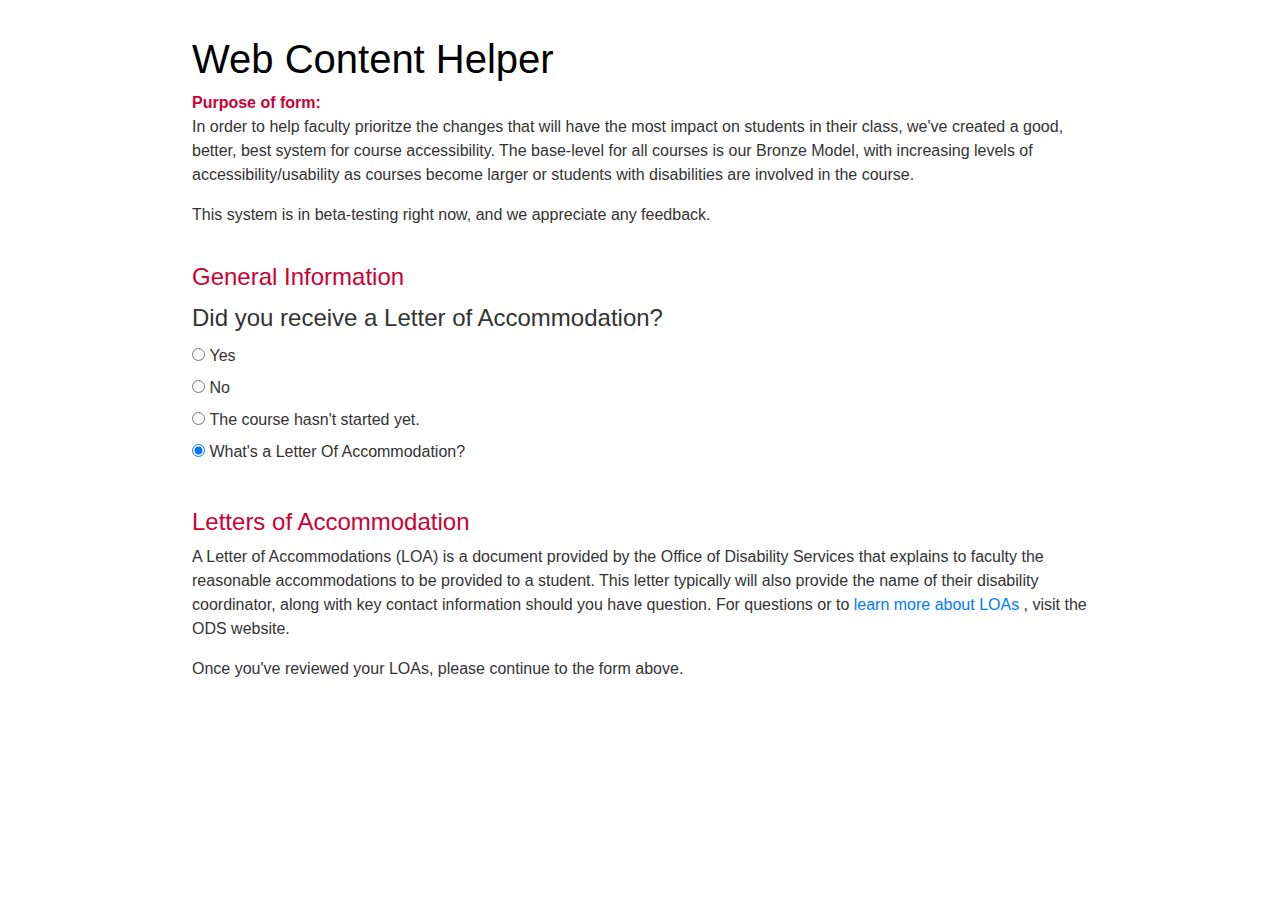
<file: CourseContent/CourseContentHelperV2.html>
<!DOCTYPE html>
<html>
<head>
    <title> Course Content Helper </title>
    <meta name="description" content="Course Content Grader" />
     <link rel="stylesheet" href="https://maxcdn.bootstrapcdn.com/bootstrap/4.0.0/css/bootstrap.min.css"
        integrity="sha384-Gn5384xqQ1aoWXA+058RXPxPg6fy4IWvTNh0E263XmFcJlSAwiGgFAW/dAiS6JXm" crossorigin="anonymous">
    <link rel="stylesheet" href=".\style-Math.css">

<!-- Style Guide to be moved to css file-->
<style>
  #response {
    display: none;
  }
  
  meter {
  width: 80%;
  height: 25px;
}

  #Final {
    display: none;
  }
  </style>

</head>
<body>
  <main> 
    <h1> Web Content Helper </h1>
    <blockquote> 
      <b> Purpose of form: </b>
      <p> In order to help faculty prioritze the changes that will have the most impact on students in their class, we've created a good, better, best system for course accessibility. The base-level for all courses is our Bronze Model, with increasing levels of accessibility/usability as courses become larger or students with disabilities are involved in the course. </p>
      <p> This system is in beta-testing right now, and we appreciate any feedback. </p> 
    </blockquote>

  
    <h2> General Information </h2>
    <form id="Q1LOA">
    <fieldset>
        <legend>Did you receive a Letter of Accommodation?</legend>
        <div>
          <input type="radio" id="Yes" name="LOA" value="Yes"  />
          <label for="Yes">Yes</label>
        </div>
      
        <div>
          <input type="radio" id="No" name="LOA" value="No" />
          <label for="No">No</label>
        </div>
      
        <div>
          <input type="radio" id="TooSoon" name="LOA" value="Maybe" />
          <label for="Maybe">The course hasn't started yet. </label>
        </div>

        <div>
          <input type="radio" id="WhatLOA" name="LOA" value="WhatLOA" checked />
          <label for="WhatLOA"> What's a Letter Of Accommodation? </label>
        </div>
      </fieldset>
<p></p>
    </form>


    <div id="response">
      <!-- This div will be displayed based on the selected option -->

      <div id="silver-gold">
        <b> Great! </b> Given the information you've provided, you may be in our <b>Silver</b> or <b> Gold </b> category. Let's learn a little bit more about what you're students are approved for: 
        <p></p>
    
        <form id="accommodations" action="#" method="post">
          <fieldset>
            <legend>What accommodations are your students approved for </legend>
            <div>
              <input type="checkbox" id="SR" name="Accom" value="SR" />
              <label for="SR">Use of a screen reader </label>
            </div>
            <div>
              <input type="checkbox" id="FM" name="Accom" value="FM"  />
              <label for="FM">Use of an FM system </label>
            </div>
                  
            <div>
              <input type="checkbox" id="ASLCART" name="Accom" value="ASL" />
              <label for="ASLCART"> American Sign Language or Communication Access in Realtime Translation  </label>
            </div>
                  
            <div>
              <input type="checkbox" id="Captioning" name="Accom" value="Caption" />
              <label for="Captioning">Captioning on Videos </label>
            </div>
                  
            <div>
              <input type="checkbox" id="EL" name="Accom" value="EL" />
              <label for="EL">Enlarged Font  </label>
            </div>

            <div>
              <input type="checkbox" id="Exams" name="Accom" value="exams"/>
              <label for="Exams">Extended Time on Exams </label>
            </div>
          
            <div>
              <input type="checkbox" id="AFT" name="Accom" value="AFT"/>
              <label for="AFT">Alternate Format Text </label>
            </div>
            
            <div>
              <input type="checkbox" id="Notetaking" name="Accom" value="NT" />
              <label for="Notetaking">Use of a Note-taker </label>
            </div>
        
          </fieldset>
        
          <button onclick="FinalResults1()"> Submit Form </button>
        </form>
      </div> 

      <div id="no-response"> 
        <b> Great! </b> Given the information you've provided, you may be in our <b>Bronze</b> or <b> Silver </b> category. Let's learn a little bit more about what your course: 
        <p></p>
        <form id="ClassSize">
          <fieldset>
              <legend>What is the total size of your classs?</legend>
              <div>
                <input type="radio" id="Large" name="ClassSize" value="Large"  />
                <label for="Large"> 50 students or more </label>
              </div>
            
              <div>
                <input type="radio" id="Samll" name="ClassSize" value="Small"  />
                <label for="Small">Less than 50 students </label>
              </div>
            </fieldset>
      <p></p>
      <fieldset>
        <legend>Describe the type of elements you are using in your course: </legend>
        <div>
          <input type="checkbox" id="PPT" name="ClassContent" value="PPT" />
          <label for="PPT">PowerPoints </label>
        </div>
        <div>
          <input type="checkbox" id="Handouts" name="ClassContent" value="Handouts" />
          <label for="Handouts">Hand Outs </label>
        </div>
        <div>
          <input type="checkbox" id="Videos" name="ClassContent" value="Videos" />
          <label for="Videos"> Videos </label>
        </div>
 
        </fieldset> 
          </form>
          <button onclick="FinalResults2()"> Submit Form </button>
      </div>
      <p id="maybe-response">Maybe Options.</p>

   
    </div>

    <div id="WhatsALOA">
      <h2> Letters of Accommodation </h2>
      <p> A Letter of Accommodations (LOA) is a document provided by the Office of Disability Services that explains to faculty the reasonable accommodations to be provided to a student. This letter typically will also provide the name of their disability coordinator, along with key contact information should you have question. For questions or to <a href="https://ods.rutgers.edu/letter-accommodation">learn more about LOAs </a>, visit the ODS website.  </p>
      <p> Once you've reviewed your LOAs, please continue to the form above. </p>
    </div>


 <!-- JAVASCRIPT Controls for General Information Form -->   
<script>
  const form = document.getElementById('Q1LOA');
  const responseDiv = document.getElementById('response');
  
  form.addEventListener('input', (e) => {
    if (e.target.type === 'radio') {
      if (e.target.value === 'Yes') {
        responseDiv.style.display = 'block';
        document.getElementById('silver-gold').style.display = 'block';
        document.getElementById('no-response').style.display = 'none';
        document.getElementById('maybe-response').style.display = 'none';
        document.getElementById('WhatsALOA').style.display = 'none';
      } else if (e.target.value === 'No' || e.target.value === 'Maybe') {
        responseDiv.style.display = 'block';
        document.getElementById('silver-gold').style.display = 'none';
        document.getElementById('no-response').style.display = 'block';
        document.getElementById('maybe-response').style.display = 'none';
        document.getElementById('WhatsALOA').style.display = 'none';
      } else if (e.target.value === 'WhatLOA') {
        responseDiv.style.display = 'block';
        document.getElementById('silver-gold').style.display = 'none';
        document.getElementById('no-response').style.display = 'none';
        document.getElementById('maybe-response').style.display = 'none';
        document.getElementById('WhatsALOA').style.display = 'block';
      }
    }
  });
</script>

<!-- JAVASCRIPT Controls for If you have a LOA-->

<script>
  const form2 = document.getElementById('accommodations');
  var SRisChecked = document.getElementById('SR');
  var FMisChecked = document.getElementById('FM');
  var ASLCARTisChecked = document.getElementById('ASLCART');
  var CaptionisChecked = document.getElementById('Captioning');
  var ELisChecked = document.getElementById('EL');
  var ExamsisChecked = document.getElementById('exams');
  var AFTisChecked = document.getElementById('AFT');
  var NTisChecked = document.getElementById('NT');

  
  function LevelCheck(){
    if (SRisChecked.checked || FMisChecked.checked || ASLCARTisChecked.checked || CaptionisChecked.checked || ELisChecked.checked){
        document.write("Your course falls into the <b> Gold Category </b> of our minimum course accessibility standards. This most likely means that you have a student with a sever disability in your course, such as someone who is blind, d/Deaf or Hard of Hearing. We recommend you reach out to the students coordinator to ensure you are getting appropriate help with the items below <p> Important to note: Given the nature of the students disability, we've only prioritized those items that would make the most impact to a Gold level standard. The rest have remained as Silver.");
    }
    else { 
        document.write("Your course falls into the <b> Silver Category </b> of our minimum course accessibility standards. This means you have a student with a disability in your class, but the nature of their disability does not warrant the higher level of standards required for Gold.");
    }
  }  

  function ImageCheck(){
    if (SRisChecked.checked || ELisChecked.checked) {
        document.write("<h2> Images </h2>" +
        "<b> Gold Level - Prioritize </b> <br>" +
        "<ul>" +
            "<li> <a href='https://it.rutgers.edu/digital-accessibility/course-content-images/#Images1.1'> All instructor created content must have a useful alt-text for all images. This includes documents, PowerPoint, Canvas content, etc. </a> </li>" +
            "<li> <a href='https://it.rutgers.edu/digital-accessibility/course-content-images/#images1.2'> Students provided with instructions/ expectations on how to add alt-text to content they create. </a>	 </li>" +
            "<li> <a href='https://it.rutgers.edu/digital-accessibility/course-content-images/#images1.3'> Long descriptions provided for items where alt-text is not use-able </a> </li>" +
            "<li> <a href='https://it.rutgers.edu/digital-accessibility/course-content-images/#images1.4'> Alternative provided where long description is not use-able. </a> </li>" +            
        "</ul>" +
            "<h2> Audio Descriptions </h2>" +
            "<b> Gold Level - Prioritize </b> <br> If the student is approved for enlarged font, we recommend you reach you reach out to the students coordinator to see if this is needed as in most cases it might not. <br>" +
            "<ul>" +
            "<li> <a href='https://it.rutgers.edu/digital-accessibility/course-content-audio-video/#audiovideo1.5'>All pre-recorded video content should have extended Audio Descriptions </a>  </li>" +
            "<li> <a href='https://it.rutgers.edu/digital-accessibility/audio-video-live/#audiovideolive1.2'>All images or other content presented (via powerpoint, etc) during lectures should be verbally described </a> </li>" +      
            "<li> <a href='https://it.rutgers.edu/digital-accessibility/course-content-audio-video/#audiovideo1.3'> All instructor created videos, ie playposit videos, needs to have all images or other visible content verbally described </a> </li>" +      
        "</ul>" 
    )  ;
    }
    else {
        document.write("<h2> Images </h2>" +
        "<b> Silver Level </b> <br>" +
        "<ul>" +
          "<li> <a href='https://it.rutgers.edu/digital-accessibility/course-content-images/#Images1.1'> All instructor created content must have a useful alt-text for all images. This includes documents, PowerPoint, Canvas content, etc. </a> </li>" +
          "<li> <a href='https://it.rutgers.edu/digital-accessibility/course-content-images/#images1.2'> Students provided with instructions/ expectations on how to add alt-text to content they create. </a>	 </li>" +          
        "</ul>")  ;
    }
  }

  function VideoCheck(){
    if (FMisChecked.checked || ASLCARTisChecked.checked || CaptionisChecked.checked){
        document.write("<h2> Audio/Video (Pre-Recorded)</h2>" +
        "<b> Gold Level - Prioritize  </b> <br>" +
        "<ul>" +
            "<li> <a href='https://it.rutgers.edu/digital-accessibility/course-content-audio-video/#audiovideo1.1'>All Video Content is in Kaltura Media Space </a> </li>" +
            "<li> <a href='https://it.rutgers.edu/digital-accessibility/course-content-audio-video/#audiovideo1.4'> All items should have professional captioning done </a> </li>" +           
        "</ul>" +
            "<h2> Audio/Video (Live) </h2>" +
            "<b> Gold Level - Prioritize </b> <br>" +
            "<ul>" +
            "<li> <a href='https://it.rutgers.edu/digital-accessibility/audio-video-live/#audiovideolive1.3'>All items should have a professional Caption/ASL interpreter available</a> </li>" + 
        "</ul>" 
        );
    }
    else {
        document.write("<h2> Audio/Video (Pre-Recorded)</h2>" +
        "<b> Silver Level </b> <br>" +
        "<ul>" +
            "<li> <a href='https://it.rutgers.edu/digital-accessibility/course-content-audio-video/#audiovideo1.1'>All Video Content is in Kaltura Media Space </a> </li>" +
            "<li> <a href='https://it.rutgers.edu/digital-accessibility/course-content-audio-video/#audiovideo1.2'> Auto-captions available with ability to turn on/off </a> </li>" +           
        "</ul>" +
            "<h2> Audio/Video (Live) </h2>" +
            "<b> Silver Level </b> <br>" +
            "<ul>" +
            "<li> <a href='https://it.rutgers.edu/digital-accessibility/audio-video-live/#audiovideolive1.1'> All live audio/video has auto captions turned on/ available </a> </li>" + 
        "</ul>" 
        );
    }
  }

  function DocumentCheck(){
    if (SRisChecked.checked || ELisChecked.checked ){
        document.write("<h2> Documents</h2>" +
        "<b> Gold Level - Prioritize </b> <br>" +
        "<ul>" +
            "<li> <a href='https://it.rutgers.edu/digital-accessibility/course-content-documents/#document1.1'> Meaningful heading structure </a> </li>" +
            "<li>  <a href='https://it.rutgers.edu/digital-accessibility/course-content-documents/#document1.2'>No use of color or shape to identify meaning  </a> </li>" +
            "<li> <a href='https://it.rutgers.edu/digital-accessibility/course-content-documents/#document1.3'> Meaningful/Descriptive Links </a>  </li>" +   
            "<li> <a href='https://it.rutgers.edu/digital-accessibility/course-content-documents/#document1.4'> Accessible Tables </a>  </li>" + 
            "<li> <a href='https://it.rutgers.edu/digital-accessibility/course-content-documents/#document1.5'> Use of PPT template Layouts only (PPT) </a> </li>" + 
            "<li> <a href='https://it.rutgers.edu/digital-accessibility/course-content-documents/#document1.6'> Provide clean copies of printed/scanned materials. This includes handouts, course reserves, course packs, etc. </a>  </li>" + 
            "<li> <a href='https://it.rutgers.edu/digital-accessibility/course-content-documents/#document1.7'> Searchable PDFs only </a>  </li>" +  
            "<li> <a href='https://it.rutgers.edu/digital-accessibility/course-content-documents/#document1.9'> Alternative formats available </a>  </li>" + 
            "<li> <a href='https://it.rutgers.edu/digital-accessibility/course-content-documents/#document1.8'> Color contrast meets standards in instructor generated content </a> </li>" + 
            "<li> <a href='https://support.office.com/en-us/article/Make-your-Word-documents-accessible-d9bf3683-87ac-47ea-b91a-78dcacb3c66d'>Word/PPT/ instructor  created content is accessible </a> </li>" + 
            "<li> <a href='https://it.rutgers.edu/digital-accessibility/course-content-documents/#document1.10'> Use high contrast text (e.g., black text on white background). Use an 11-point or larger font size. </a>  </li>" + 
        "</ul>" 
        );
    }
    else {
        document.write("<h2> Documents</h2>" +
        "<b> Silver Level </b> <br>" +
        "<ul>" +
           "<li> <a href='https://it.rutgers.edu/digital-accessibility/course-content-documents/#document1.1'> Meaningful heading structure </a> </li>" +
            "<li>  <a href='https://it.rutgers.edu/digital-accessibility/course-content-documents/#document1.2'>No use of color or shape to identify meaning  </a> </li>" +
            "<li> <a href='https://it.rutgers.edu/digital-accessibility/course-content-documents/#document1.3'> Meaningful/Descriptive Links </a>  </li>" +   
            "<li> <a href='https://it.rutgers.edu/digital-accessibility/course-content-documents/#document1.4'> Accessible Tables </a>  </li>" + 
            "<li> <a href='https://it.rutgers.edu/digital-accessibility/course-content-documents/#document1.5'> Use of PPT template Layouts only (PPT) </a> </li>" + 
            "<li> <a href='https://it.rutgers.edu/digital-accessibility/course-content-documents/#document1.6'> Provide clean copies of printed/scanned materials. This includes handouts, course reserves, course packs, etc. </a>  </li>" + 
            "<li> <a href='https://it.rutgers.edu/digital-accessibility/course-content-documents/#document1.7'> Searchable PDFs only </a>  </li>" +  
            "<li> <a href='https://support.office.com/en-us/article/Make-your-Word-documents-accessible-d9bf3683-87ac-47ea-b91a-78dcacb3c66d'>Word/PPT/ instructor  created content is accessible </a> </li>" + 
        "</ul>" 
        );
    }
  }

  function CourseDesignCheck(){
    if (SRisChecked.checked || FMisChecked.checked || ASLCARTisChecked.checked || CaptionisChecked.checked || ELisChecked.checked ){
        document.write("<h2> Course Design</h2>" +
        "<b> Gold Level - Prioritize </b> <br>" +
        "<ul>" +
       "<li> 	No flashing lights or items that may cause seizures	</li>" +
        "<li> 	Use of recommended tools	</li>" +
        "<li> 	<a href='https://accessibility.huit.harvard.edu/use-consistent-navigation-and-orientation'> Consistent Navigation and course structure </a>	</li>" +
        "<li> 	<a href='https://support.csuchico.edu/TDClient/1984/Portal/KB/ArticleDet?ID=113496#:~:text=From%20the%20course%20sidebar%2C%20select,navigation%20item%20to%20hide%20it.'> Hide unused tools </a>	</li>" +
        "<li> 	<a href='https://www.w3.org/WAI/WCAG2/supplemental/patterns/o4p07-step-instructions/''> Clear Technical instruction </a>	</li>" +
        "<li> 	Accessibility Statement included with 3rd party tools	</li>" +
        "<li> 	Use of Modules for course items	</li>" +
        "<li> 	Linking due dates into Calendar (all assignments in canvas)	</li>" +
        "<li> 	Use publishers who offer accessible electronic copies of books and any course labs or management systems	</li>" +
        "<li> 	Identify Textbooks selections atleast 6-8 weeks before classes begin	</li>" +
        "<li> 	Make the class syllabus available six to eight weeks before classes begin	</li>" +
        "<li> 	<a href='https://www.washington.edu/doit/equal-access-universal-design-your-syllabus'> Accessible Syllabus </a>	</li>" +
        "<li> 	<a href='https://citl.illinois.edu/citl-101/teaching-learning/make-your-course-accessible/canvas-accessibility-guides/accessible-course-design-guide'> Readings, test dates, assignments clearly identified along with due dates </a></li>" +
        "<li> 	Have Course materials created at least 2 weeks prior to the class	</li>" +
        "</ul>" 
        );
    }
    else {
        document.write("<h2> Course Design</h2>" +
        "<b> Silver Level </b> <br>" +
        "<ul>" +
       "<li> 	No flashing lights or items that may cause seizures	</li>" +
        "<li> 	Use of recommended tools	</li>" +
        "<li> 	<a href='https://accessibility.huit.harvard.edu/use-consistent-navigation-and-orientation'> Consistent Navigation and course structure </a></li>" +
        "<li> 	<a href='https://support.csuchico.edu/TDClient/1984/Portal/KB/ArticleDet?ID=113496#:~:text=From%20the%20course%20sidebar%2C%20select,navigation%20item%20to%20hide%20it.'> Hide unused tools </a>	</li>" +
        "<li> 	<a href='https://www.w3.org/WAI/WCAG2/supplemental/patterns/o4p07-step-instructions/''> Clear Technical instruction </a>	</li>" +
        "<li> 	Accessibility Statement included with 3rd party tools	</li>" +
        "<li> 	Use of Modules for course items	</li>" +
        "<li> 	Linking due dates into Calendar (all assignments in canvas)	</li>" +
        "<li> 	Use publishers who offer accessible electronic copies of books and any course labs or management systems	</li>" +
        "<li> 	<a href='https://www.washington.edu/doit/equal-access-universal-design-your-syllabus'> Accessible Syllabus </a>		</li>" +
        "<li> 	<a href='https://citl.illinois.edu/citl-101/teaching-learning/make-your-course-accessible/canvas-accessibility-guides/accessible-course-design-guide'> Readings, test dates, assignments clearly identified along with due dates </a>	</li>" +
        "</ul>" 
        );
    }
  }

  function FinalResults1() {
    document.write("<h1> Results </h1>" +
        "Based on the information you provided we recommend that you focus on the items below: <p>");
    
        LevelCheck();
        ImageCheck();
        VideoCheck();
        DocumentCheck();
        CourseDesignCheck();
  }
  
  
  </script>


<!-- If NO- Class Size Script -->
<script>
  const form3 = document.getElementById('ClassSize');
  var LargeisChecked = document.getElementById('Large');
  var PPTisChecked = document.getElementById('PPT');
  var HandoutsisChecked = document.getElementById('Handouts')
  var VideosisChecked = document.getElementById('Videos');


  function ClassSizeCheck() {
    if (LargeisChecked.checked) {
      document.write("Your course falls into the <b> Silver Category </b> of our minimum course accessibility standards. This means that based on your class size, it is likely you have a student with a disability who has not disclosed themselves to you.");
      if (PPTisChecked.checked) {
        document.write("<h3> Powerpoint </h3>" +
        "<p> We recommend you check out the following items: </p>" +
        "<ul>" +
        "<li> <a href='https://support.office.com/en-us/article/Make-your-PowerPoint-presentations-accessible-6f7772b2-2f33-4bd2-8ca7-dae3b2b3ef25?ui%3Den-US%26rs%3Den-US%26ad%3DUS'> Make your PowerPoint presentations accessible</a> by Microsoft</li>" +
        "<li><a href='https://webaim.org/techniques/powerpoint/'> PowerPoint accessibility</a> by WebAIM</li>" +
        "<li> <a href='https://it.rutgers.edu/digital-accessibility/course-content-documents/#document1.5'> Use of PPT template Layouts only (PPT) </a> </li>" + 
        "</ul>")
      }
      if (HandoutsisChecked.checked) {
        document.write("<h3> Hand Outs </h3> " +
        "<p> We recommend you check out the following items: </p>" +
        "<ul>" +
        "<li><a href='https://support.office.com/en-us/article/Make-your-Word-documents-accessible-d9bf3683-87ac-47ea-b91a-78dcacb3c66d'>Make your Word documents accessible</a> by Microsoft</li>" +
        "<li><a href='https://webaim.org/techniques/word/'>Creating Accessible Microsoft Word Documents</a> by WebAIM</li>" +
        "<li><a href='https://support.office.com/en-us/article/Make-your-Word-documents-accessible-d9bf3683-87ac-47ea-b91a-78dcacb3c66d'>Make your Word documents accessible</a> by Microsoft</li>" +
        "<li><a href='https://webaim.org/techniques/word/'>Creating Accessible Microsoft Word Documents</a> by WebAIM</li>" +
        "<li> <a href='https://it.rutgers.edu/digital-accessibility/course-content-documents/#document1.1'> Meaningful heading structure </a> </li>" +
        "<li>  <a href='https://it.rutgers.edu/digital-accessibility/course-content-documents/#document1.2'>No use of color or shape to identify meaning  </a> </li>" +
        "<li> <a href='https://it.rutgers.edu/digital-accessibility/course-content-documents/#document1.3'> Meaningful/Descriptive Links </a>  </li>" +   
        "<li> <a href='https://it.rutgers.edu/digital-accessibility/course-content-documents/#document1.4'> Accessible Tables </a>  </li>" + 
        "<li> <a href='https://it.rutgers.edu/digital-accessibility/course-content-documents/#document1.6'> Provide clean copies of printed/scanned materials. This includes handouts, course reserves, course packs, etc. </a>  </li>" + 
        "<li> <a href='https://it.rutgers.edu/digital-accessibility/course-content-documents/#document1.7'> Searchable PDFs only </a>  </li>" + 
        "<li> <a href='https://it.rutgers.edu/digital-accessibility/course-content-documents/#document1.8'> Color contrast meets standards in instructor generated content </a> </li>" + 
        "</ul>")
      }
      if (VideosisChecked.checked) {
        document.write("<h3> Videos </h3> " +
        "<ul> "  + 
          "<li> <a href='https://it.rutgers.edu/digital-accessibility/course-content-audio-video/#audiovideo1.1'>All Video Content is in Kaltura Media Space </a> </li>" +
          "<li> <a href='https://it.rutgers.edu/digital-accessibility/audio-video-live/#audiovideolive1.2'> Instructor created Videos, all items described  </a> </li>" +
        "</ul> ")
      }
    }
    else { 
        document.write("Your course falls into the <b> Bronze Category </b> of our minimum course accessibility standards.");
        if (PPTisChecked.checked) {
        document.write("<h3> Powerpoint </h3> Some info on bronze stuff" +
        "<p> We recommend you check out the following items: </p>" +
        "<ul>" +
        "<li> <a href='https://support.office.com/en-us/article/Make-your-PowerPoint-presentations-accessible-6f7772b2-2f33-4bd2-8ca7-dae3b2b3ef25?ui%3Den-US%26rs%3Den-US%26ad%3DUS'> Make your PowerPoint presentations accessible</a> by Microsoft</li>" +
        "<li><a href='https://webaim.org/techniques/powerpoint/'> PowerPoint accessibility</a> by WebAIM</li>" +
        "<li> <a href='https://it.rutgers.edu/digital-accessibility/course-content-documents/#document1.5'> Use of PPT template Layouts only (PPT) </a> </li>" + 
        "</ul>")
      }
  
       if (HandoutsisChecked.checked) {
        document.write("<h3> Hand Outs </h3> Some info on bronze stuff" +
        "<p> We recommend you check out the following items: </p>" +
        "<ul>" +
        "<li><a href='https://support.office.com/en-us/article/Make-your-Word-documents-accessible-d9bf3683-87ac-47ea-b91a-78dcacb3c66d'>Make your Word documents accessible</a> by Microsoft</li>" +
        "<li><a href='https://webaim.org/techniques/word/'>Creating Accessible Microsoft Word Documents</a> by WebAIM</li>" +
        "<li> <a href='https://it.rutgers.edu/digital-accessibility/course-content-documents/#document1.1'> Meaningful heading structure </a> </li>" +
        "<li>  <a href='https://it.rutgers.edu/digital-accessibility/course-content-documents/#document1.2'>No use of color or shape to identify meaning  </a> </li>" +
        "<li> <a href='https://it.rutgers.edu/digital-accessibility/course-content-documents/#document1.3'> Meaningful/Descriptive Links </a>  </li>" +   
        "<li> <a href='https://it.rutgers.edu/digital-accessibility/course-content-documents/#document1.4'> Accessible Tables </a>  </li>" + 
        "<li> <a href='https://it.rutgers.edu/digital-accessibility/course-content-documents/#document1.6'> Provide clean copies of printed/scanned materials. This includes handouts, course reserves, course packs, etc. </a>  </li>" + 
        "<li> <a href='https://it.rutgers.edu/digital-accessibility/course-content-documents/#document1.7'> Searchable PDFs only </a>  </li>" + 
        "</ul>")
      }
       if (VideosisChecked.checked) {
        document.write("<h3> Videos </h3>" + 
        "<ul> " + 
          "<li> <a href='https://it.rutgers.edu/digital-accessibility/course-content-audio-video/#audiovideo1.1'>All Video Content is in Kaltura Media Space </a> </li>" +
        "</ul> ")
      }
    }
    }
  
  function FinalResults2() {
    document.write("<h1> Results </h1>" +
       "Based on the information you provided we recommend that you focus on the items below: <p>");
    ClassSizeCheck();
  }


</script>


</main>
</body>
</html>
</file>
